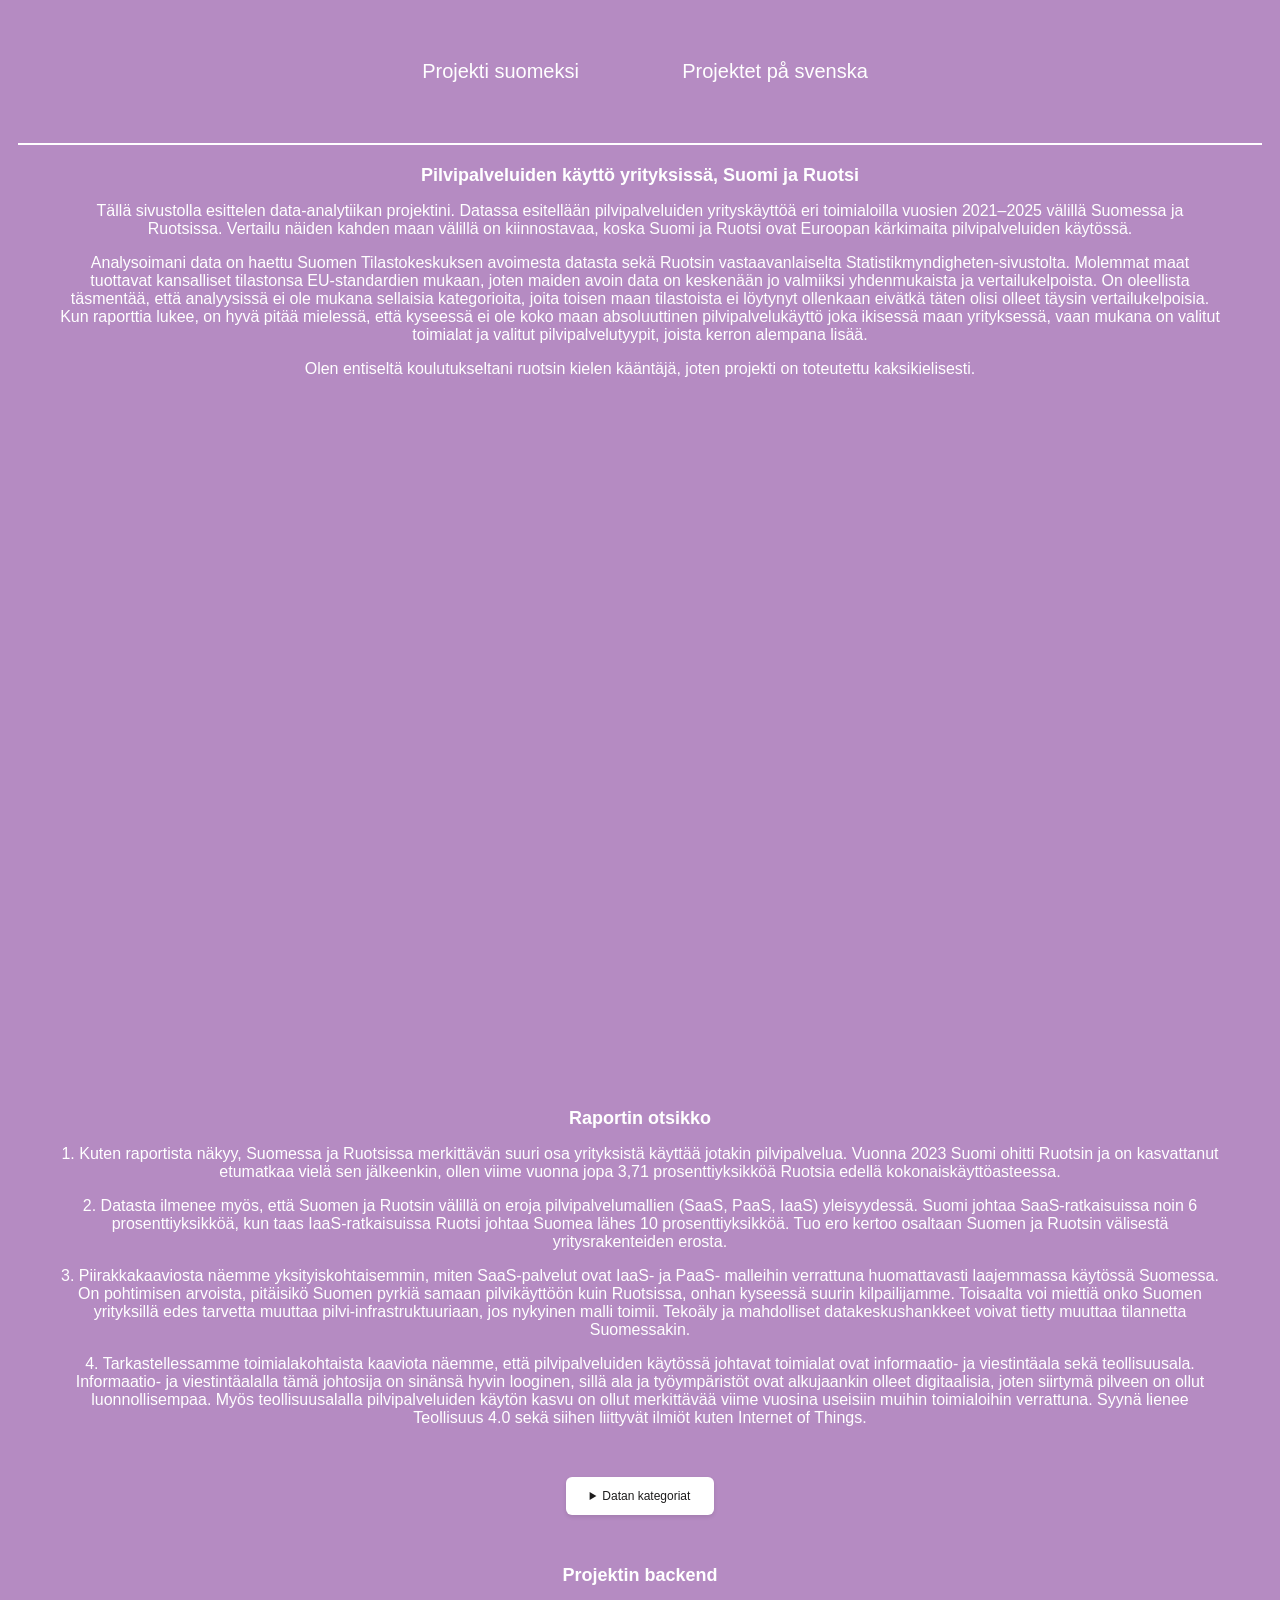
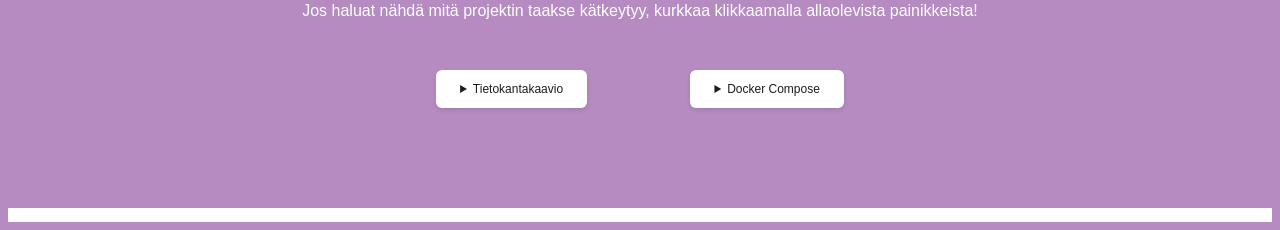
<file: index-fi.html>
<!DOCTYPE html>
<html lang="fi">

  <head>
    <meta charset="UTF-8">
    <meta name="viewport" content="width=device-width">
    <link rel="stylesheet" href="style.css">
    <title>Cloud analytics project</title>
  </head>

  <body>
    <header>
      <a href="index-fi.html"></a>
      <nav>
        <ul>
          <li><a href="index-fi.html">Projekti suomeksi</a></li>
          <li><a href="index-sv.html">Projektet på svenska</a></li>
        </ul>
      </nav>
    </header>

    <hr>

    <main>
      <section>
        <h1>Pilvipalveluiden käyttö yrityksissä, Suomi ja Ruotsi</h1>
        <p>Tällä sivustolla esittelen data-analytiikan projektini. Datassa esitellään pilvipalveluiden yrityskäyttöä eri toimialoilla vuosien 2021–2025 välillä Suomessa ja Ruotsissa. Vertailu näiden kahden maan välillä on kiinnostavaa, koska Suomi ja Ruotsi ovat Euroopan kärkimaita pilvipalveluiden käytössä.</p>
        <p>Analysoimani data on haettu Suomen Tilastokeskuksen avoimesta datasta sekä Ruotsin vastaavanlaiselta Statistikmyndigheten-sivustolta. Molemmat maat tuottavat kansalliset tilastonsa EU-standardien mukaan, joten maiden avoin data on keskenään jo valmiiksi yhdenmukaista ja vertailukelpoista. 
          On oleellista täsmentää, että analyysissä ei ole mukana sellaisia kategorioita, joita toisen maan tilastoista ei löytynyt ollenkaan eivätkä täten olisi olleet täysin vertailukelpoisia. Kun raporttia lukee, on hyvä pitää mielessä, että kyseessä ei ole koko maan absoluuttinen pilvipalvelukäyttö joka ikisessä maan yrityksessä, vaan mukana on valitut toimialat ja valitut pilvipalvelutyypit, joista kerron alempana lisää.</p>
        <p>Olen entiseltä koulutukseltani ruotsin kielen kääntäjä, joten projekti on toteutettu kaksikielisesti.</p>
      </section>
      
      <section style="max-width: 100%px; margin: 0; padding: 0px;">
        <section style="width: 100%; height: 630px; overflow: hidden; position: relative; border: none">
          <iframe title="cloud_project" src="https://app.powerbi.com/view?r=eyJrIjoiN2JmZDg4NDctM2QwMC00MzFiLWEzNGItYTBkMTEzY2NmMDQwIiwidCI6ImZiZDJmMDQ1LWIzNGMtNDY3My05NTM0LThmMjM3NDM1NWNlYyIsImMiOjh9&pageName=090d3efd42ead49d8c4a" allowFullScreen="true" style="position: absolute; top: 0; left: 0; width: 100%; height: 100%; border: none;"></iframe>
      </section>

      <section>
        <h2>Raportin otsikko</h2>
        <p>1. Kuten raportista näkyy, Suomessa ja Ruotsissa merkittävän suuri osa yrityksistä käyttää jotakin pilvipalvelua. Vuonna 2023 Suomi ohitti Ruotsin ja on kasvattanut etumatkaa vielä sen jälkeenkin, ollen viime vuonna jopa 3,71 prosenttiyksikköä Ruotsia edellä kokonaiskäyttöasteessa.</p>
        <p>2. Datasta ilmenee myös, että Suomen ja Ruotsin välillä on eroja pilvipalvelumallien (SaaS, PaaS, IaaS) yleisyydessä. Suomi johtaa SaaS-ratkaisuissa noin 6 prosenttiyksikköä, kun taas IaaS-ratkaisuissa Ruotsi johtaa Suomea lähes 10 prosenttiyksikköä. Tuo ero kertoo osaltaan Suomen ja Ruotsin välisestä yritysrakenteiden erosta.</p>
        <p>3. Piirakkakaaviosta näemme yksityiskohtaisemmin, miten SaaS-palvelut ovat IaaS- ja PaaS- malleihin verrattuna huomattavasti laajemmassa käytössä Suomessa. On pohtimisen arvoista, pitäisikö Suomen pyrkiä samaan pilvikäyttöön kuin Ruotsissa, onhan kyseessä suurin kilpailijamme. Toisaalta voi miettiä onko Suomen yrityksillä edes tarvetta muuttaa pilvi-infrastruktuuriaan, jos nykyinen malli toimii. Tekoäly ja mahdolliset datakeskushankkeet voivat tietty muuttaa tilannetta Suomessakin.</p>
        <p>4. Tarkastellessamme toimialakohtaista kaaviota näemme, että pilvipalveluiden käytössä johtavat toimialat ovat informaatio- ja viestintäala sekä teollisuusala. Informaatio- ja viestintäalalla tämä johtosija on sinänsä hyvin looginen, sillä ala ja työympäristöt ovat alkujaankin olleet digitaalisia, joten siirtymä pilveen on ollut luonnollisempaa. Myös teollisuusalalla pilvipalveluiden käytön kasvu on ollut merkittävää viime vuosina useisiin muihin toimialoihin verrattuna. Syynä lienee Teollisuus 4.0 sekä siihen liittyvät ilmiöt kuten Internet of Things.</p>
      </section>

      <section>
        <details class="buttons">
          <summary>Datan kategoriat</summary>
          <p>Tarkempaa tietoa datan rajauksesta:</p>
          <ul>
            <p>Valikoidut toimialat</p>
            <li>Teollisuus ja energia</li>
            <li>Rakentaminen</li>
            <li>Kauppa</li>
            <li>Kuljetus ja varastointi</li>
            <li>Majoitus ja ravintolat</li>
            <li>Informaatio ja viestintä</li>
            <p>Valikoidut pilvipalvelutyypit</p>
            <li>Pilvipalvelut käytössä <i>(tämä vain kokonaiskäytön laskemiseen)</i></li>
            <li>Sähköposti - SaaS</li>
            <li>Toimisto-ohjelmat - SaaS</li>
            <li>Kirjanpito - SaaS</li>
            <li>CRM - SaaS</li>
            <li>Tietokannat - PaaS</li>
            <li>Laskentateho - IaaS</li>
            <li>Alustapalvelut - PaaS</li>
            <li>Tietoturva - SaaS</li>
          </ul>
        </details>
      </section>

      <section>
        <section>
          <h2>Projektin backend</h2>
          <p>Jos haluat nähdä mitä projektin taakse kätkeytyy, kurkkaa klikkaamalla allaolevista painikkeista!</p>
        </section>
        <details class="buttons">
          <summary>Tietokantakaavio</summary>
          <p> <img src="cloud_diagram.png" alt="database-schema" class="database-schema"></p>
        </details>
        <details class="buttons">
          <summary>Docker Compose</summary>
          <div class="docker-content">
            <pre>
              <code class="yaml">
  services:
  mysql:
    environment:
      MYSQL_ROOT_PASSWORD: ${DB_ROOT_PASSWORD}
    container_name: cloud_services_db
    image: mysql:8.4
    volumes:
      - mysql_volume:/var/lib/mysql
    ports:
      - 3306:3306
    networks:
      - mysql_network

  volumes:
    mysql_volume:

  networks:
    mysql_network:
              </code>
            </pre>
          </div>
        </details>
      </section>  
  </main>

    <footer>
      byline and copyright ... 
    </footer>
  </body>

</html>
</file>
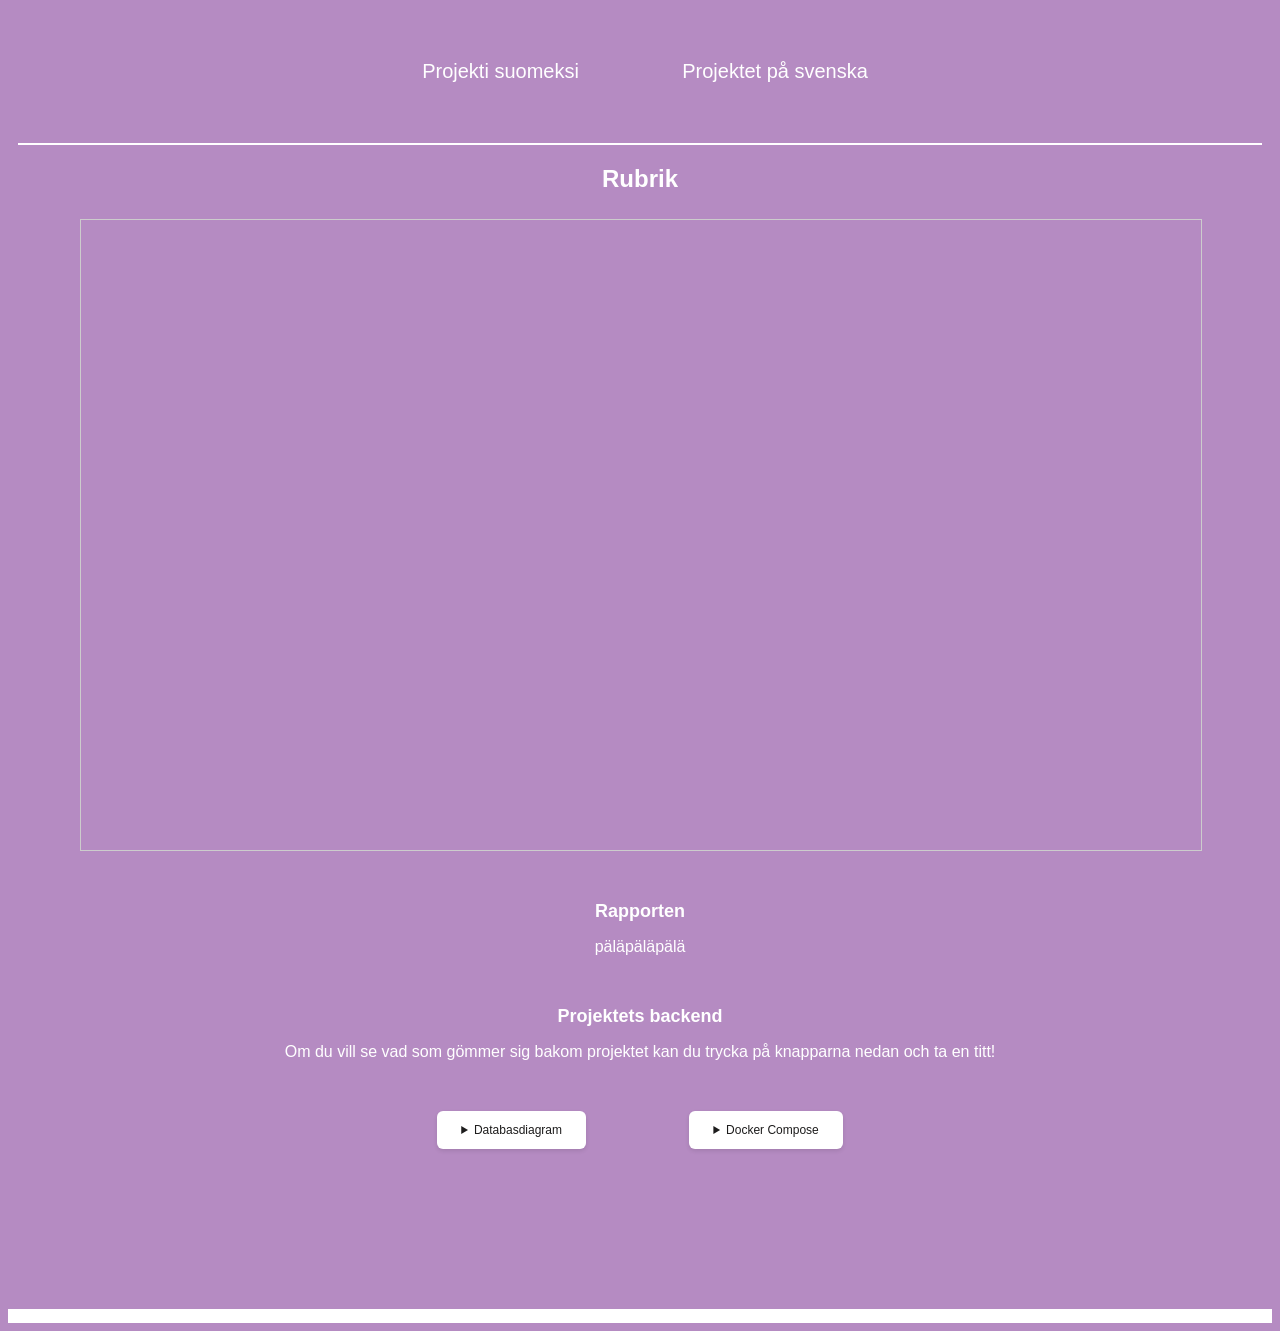
<file: index-sv.html>
<!DOCTYPE html>
<html lang="sv">

  <head>
    <meta charset="UTF-8">
    <meta name="viewport" content="width=device-width">
    <link rel="stylesheet" href="style.css">
    <title>Cloud analytics project</title>
  </head>

  <body>
    <header>
      <a href="index-fi.html"></a>
      <nav>
        <ul>
          <li><a href="index-fi.html">Projekti suomeksi</a></li>
          <li><a href="index-sv.html">Projektet på svenska</a></li>
        </ul>
      </nav>
    </header>

    <hr>

    <main>
      <h1>Rubrik</h1>
      <section style="max-width: 1120px; margin: 0 auto; padding: 10px;">
        <section style="width: 100%; height: 630px; overflow: hidden; position: relative; border: 1px solid #ccc;">
          <iframe title="cloud_project" width="600" height="373.5" src="https://app.powerbi.com/view?r=eyJrIjoiN2JmZDg4NDctM2QwMC00MzFiLWEzNGItYTBkMTEzY2NmMDQwIiwidCI6ImZiZDJmMDQ1LWIzNGMtNDY3My05NTM0LThmMjM3NDM1NWNlYyIsImMiOjh9&pageName=8a35fb1dd5128319ed44" allowFullScreen="true" style="position: absolute; top: 0; left: 0; width: 100%; height: 689px; border: none;"></iframe>
      </section>

      <section>
        <h2>Rapporten</h2>
        <p>päläpäläpälä</p>
      </section>

      <section>
        <section>
          <h2>Projektets backend</h2>
          <p>Om du vill se vad som gömmer sig bakom projektet kan du trycka på knapparna nedan och ta en titt!</p>
        </section>
        <details class="buttons">
          <summary>Databasdiagram</summary>
          <p> <img src="cloud_diagram.png" alt="database-schema" class="database-schema"></p>
        </details>
        <details class="buttons">
          <summary>Docker Compose</summary>
          <div class="docker-content">
            <pre>
              <code class="yaml">
  services:
  mysql:
    environment:
      MYSQL_ROOT_PASSWORD: ${DB_ROOT_PASSWORD}
    container_name: cloud_services_db
    image: mysql:8.4
    volumes:
      - mysql_volume:/var/lib/mysql
    ports:
      - 3306:3306
    networks:
      - mysql_network

  volumes:
    mysql_volume:

  networks:
    mysql_network:
              </code>
            </pre>
          </div>
        </details>
      </section>  
  </main>

    <footer>
      byline and copyright ... 
    </footer>
  </body>

</html>
</file>
<file: style.css>
body {
  background-color: rgb(181, 139, 194);
  color: white;
  font-family: Arial, Helvetica, sans-serif;
  font-weight: 400;
  font-size: 12px;
  text-align: center;
}

header {
  align-items: center;
}

nav{
    text-align: center;
    margin: 10px 0 0 10px;
}

nav ul{
    list-style: none;
    margin: 0;
    padding: 0;
    bottom: 0;
    text-align: center;
}

nav ul li{
    display: inline-flex;
    margin: 50px;
    font-size: 20px;
}

nav ul li a{
    color: white;
    text-decoration: none;
}

hr {
  border:none;
  height: 2px;
  background-color: white;
  margin: 10px;
}

main {
  margin: 20px 50px 100px;
}

h1 {
  font-size: 100;
}

h2 {
  font-size: 40;
}
section {
  margin-bottom: 50px;;
}

p {
  font-size: 16px;
}

.buttons {
  text-align: left;
  display: inline-block;
  padding: 12px 24px;
  margin-left: 50px;
  margin-right: 50px;
  background-color: white;
  color: rgb(29, 28, 28);
  border-radius: 6px;
  list-style: none;
  user-select: none;
  box-shadow: 0 2px 4px rgba(0, 0, 0, 0.1);
}

.buttons:hover {
  background-color: rgb(197, 192, 192);
}

.yaml{
  text-align: left;
}

footer {
  background-color: white;
}
</file>
